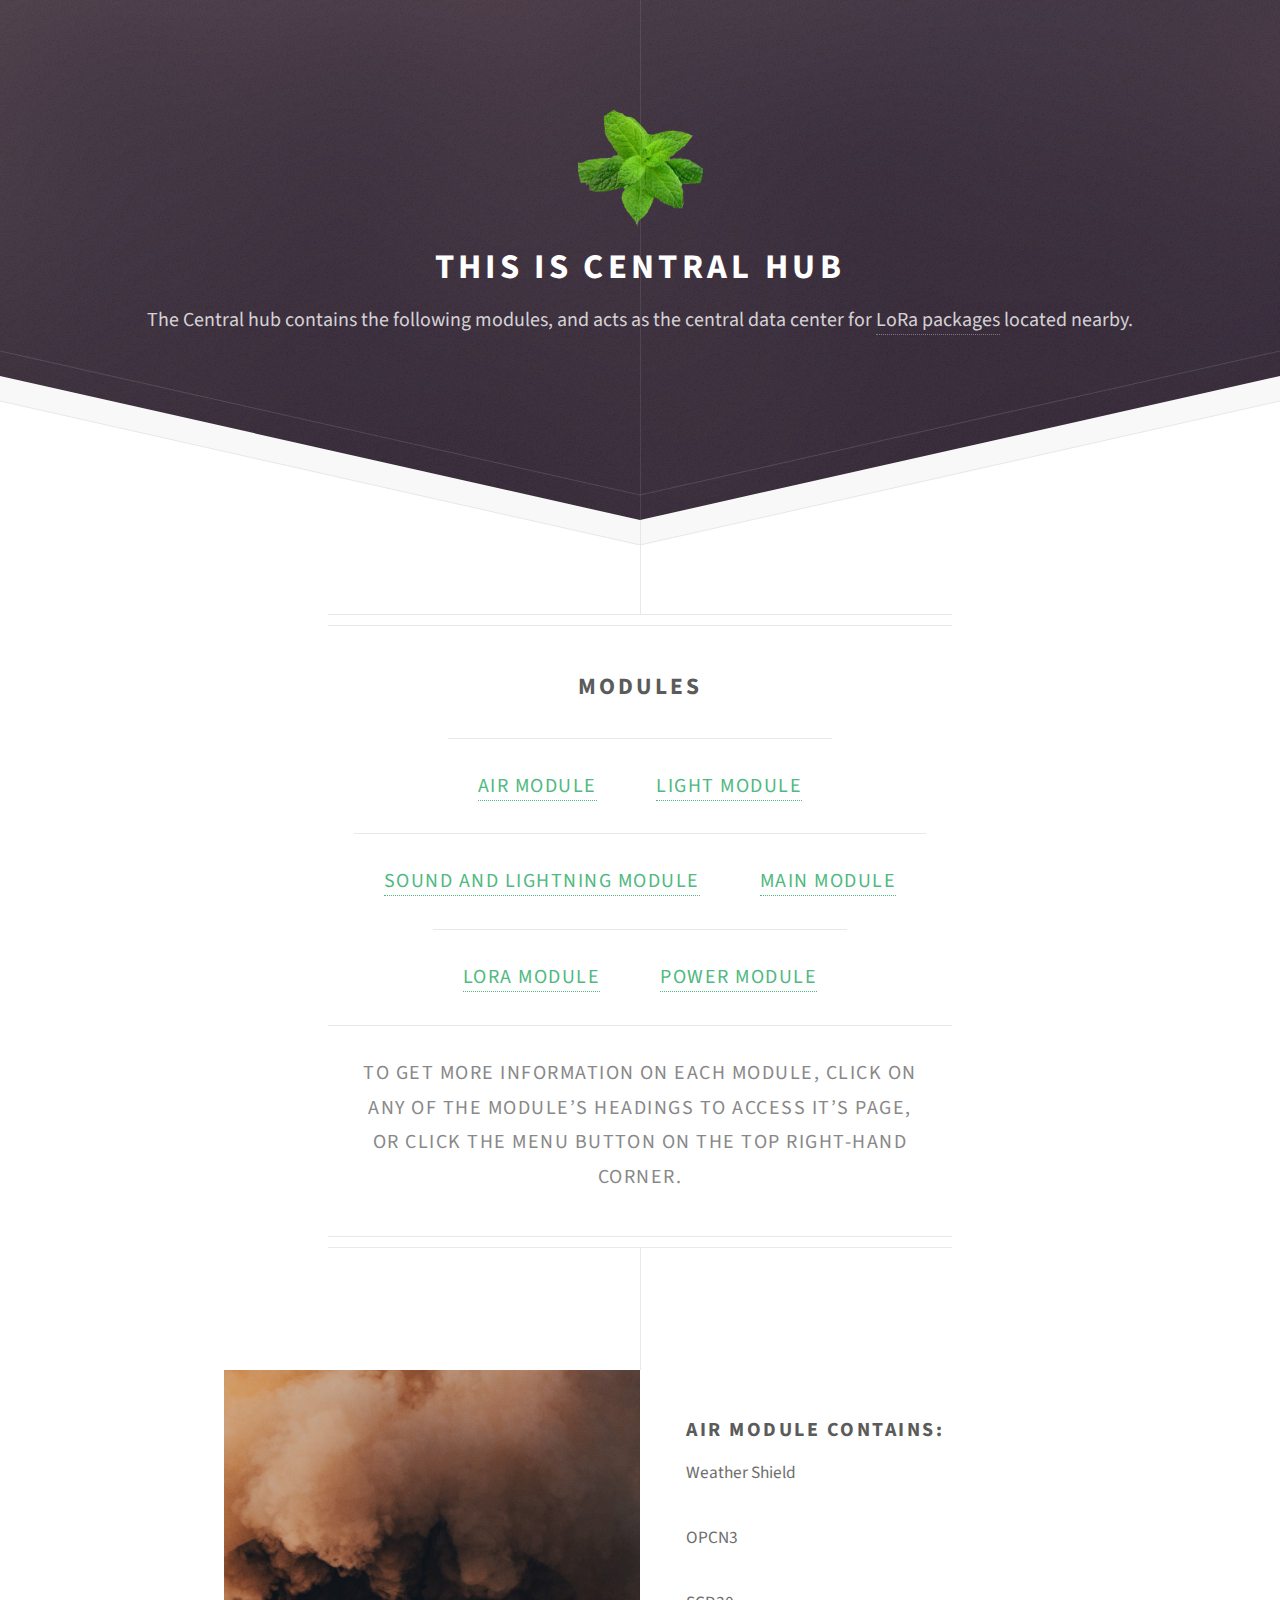
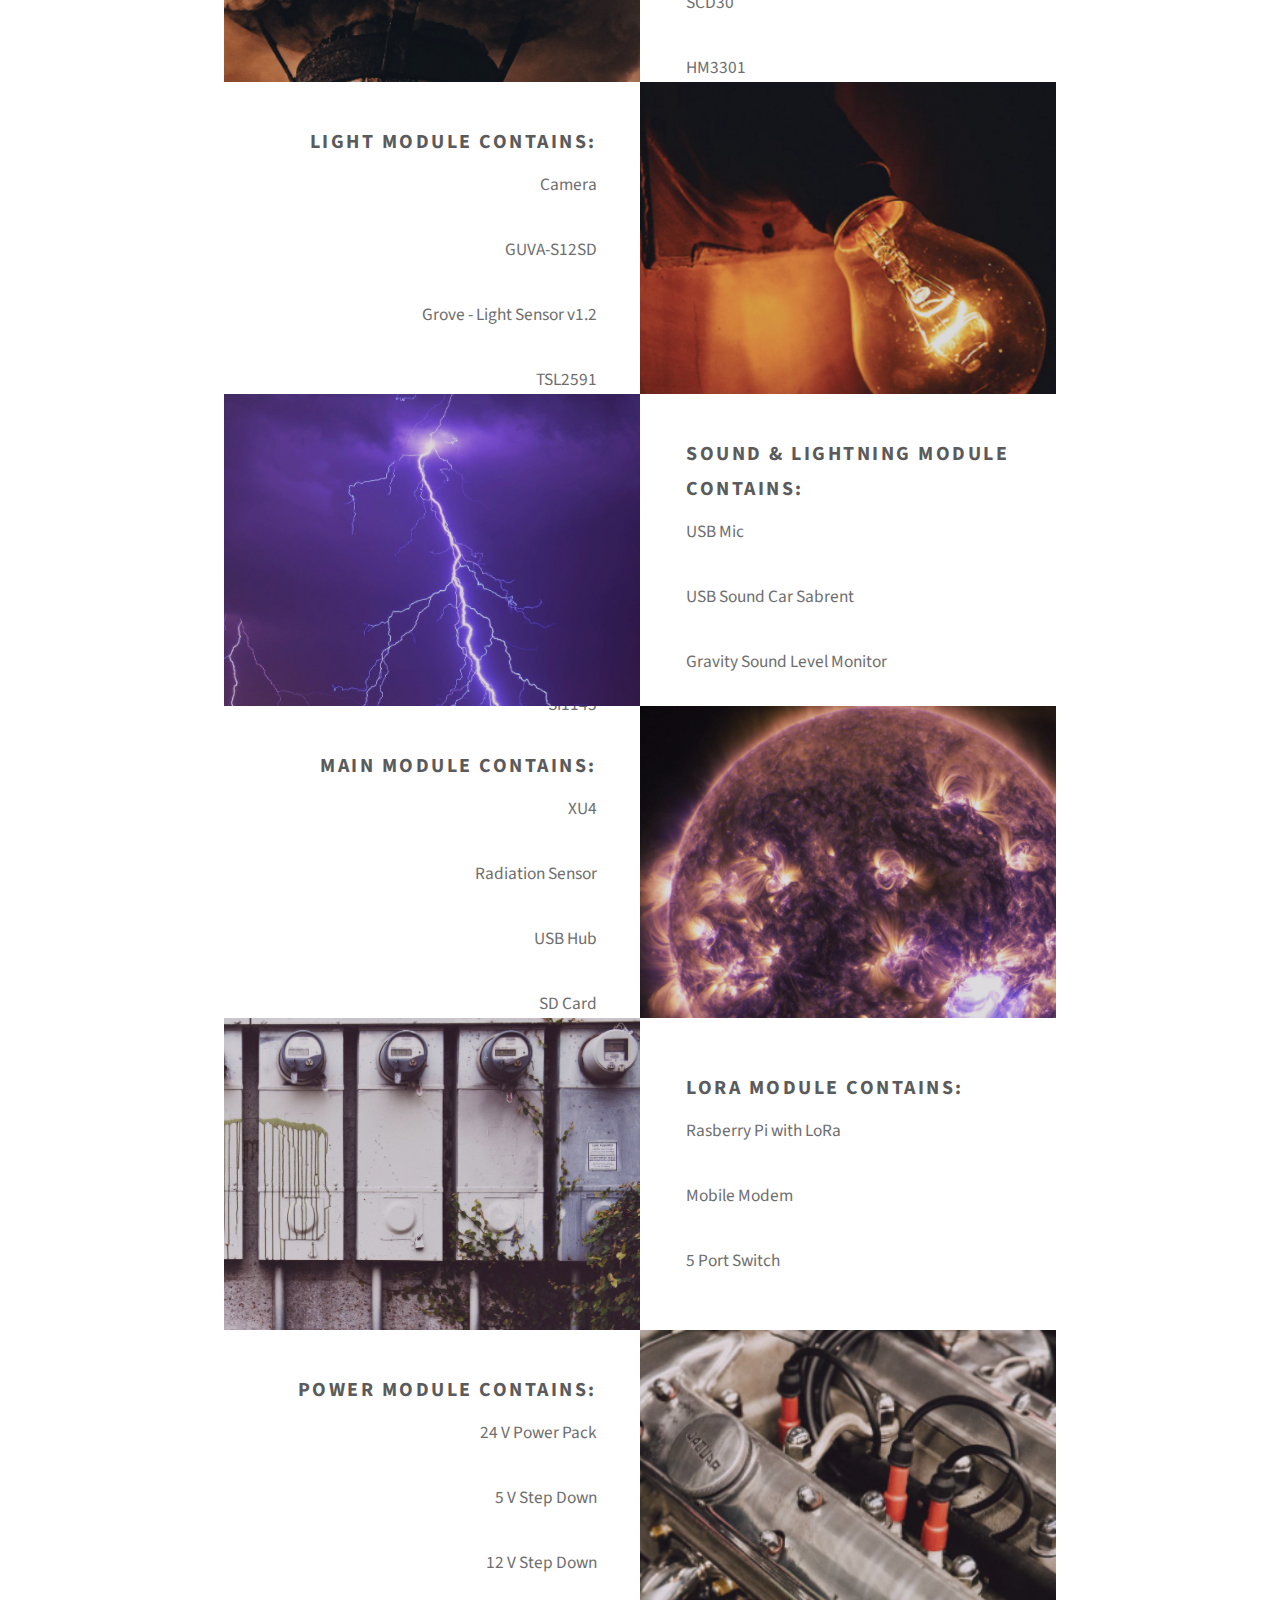
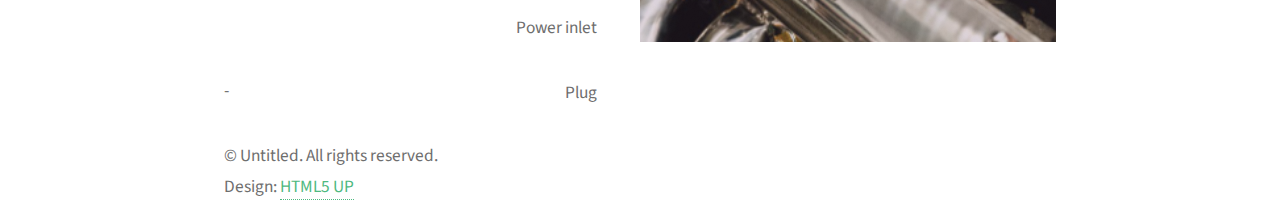
<file: index.html>
<!DOCTYPE HTML>
<!--
	Directive by HTML5 UP
	html5up.net | @ajlkn
	Free for personal and commercial use under the CCA 3.0 license (html5up.net/license)
-->
<html>
	<head>
		<title>Central Hub</title>
		<meta charset="utf-8" />
		<meta name="viewport" content="width=device-width, initial-scale=1, user-scalable=no" />
		<link rel="stylesheet" href="assets/css/main.css" />
	</head>
	<body class="is-preload">

		<!-- Header -->
			<div id="header">
				<div class="">
					<img src="images/mints copy.png" style="width: 125px;;height:125;" >
				</div>
				<h1>This is Central Hub</h1>
				<p>The Central hub contains the following modules, and acts as the central data center for <a href=https://github.com/mi3nts/loRaNode>LoRa packages</a> located nearby.</p>
			</div>

		<!-- Main -->
			<div id="main">

				<header class="major container medium">
					<h2 class="major">Modules</h2>
					<p><a href="AirModule.html">Air Module</a>
				<p><a href="LightModule.html">Light Module</a>
				<p><a href="Sound&LightningModule.html">Sound and Lightning Module</a>
				<p><a href="MainModule.html">Main Module</a>
				<p><a href="LoraModule.html">Lora Module</a>
				<p><a href="PowerModule.html">Power Module</a>
			
			<p>	To get more information on each module, click on any of the module’s headings to access it’s page, or click the menu button on the top right-hand corner. </p>
				</div>
				</header>

				<div class="box alt container">
					<section class="feature left">
						<a href="#" class="image solid fa-signal"><img src="images/air copy.png" alt=""/></a>
						<div class="content">
							<h3>Air Module Contains:</h3>
							<p>Weather Shield</p>
										<p>OPCN3</p>
										<p>SCD30</p>
										<p>HM3301</p>
										<p>BME280</p>
										<p>MGS001</p>
						</div>
					</section>
					<section class="feature right">
						<a href="#" class="image solid fa-code"><img src="images/light copy.png" alt="" /></a>
						<div class="content">
							<h3>Light Module Contains:</h3>
							<p>Camera
								<p>GUVA-S12SD</p>
								<p>Grove - Light Sensor v1.2</p>
								<p>TSL2591</p>
								<p>VEML6075</p>
								<p>AS7262</p>
								<p>TMG3993</p>
								<p>APDS-9002</p>
								<p>Si1145</p>
						</div>
					</section>
					<section class="feature left">
						<a href="#" class="image solid fa-mobile-alt"><img src="images/sound copy.png" alt="" /></a>
						<div class="content">
							<h3>Sound & Lightning Module Contains:</h3>
							<p>USB Mic</p>
										<p>USB Sound Car Sabrent</p>
										<p>Gravity Sound Level Monitor</p>
										<p>Gravity Lightning Sensor</p>
						</div>
					</section>
					<section class="feature right">
						<a href="#" class="image solid fa-code"><img src="images/main copy.png" alt="" /></a>
						<div class="content">
							<h3>Main Module Contains:</h3>
							<p>XU4</p>
									<p>Radiation Sensor</p>
									<p>USB Hub</p>
									<p>SD Card</p>
						</div>
					</section>
					<section class="feature left">
						<a href="#" class="image solid fa-mobile-alt"><img src="images/lora copy.png" alt="" /></a>
						<div class="content">
							<h3>Lora Module Contains:</h3>
							<p>Rasberry Pi with LoRa</p>
								<p>Mobile Modem</p>
								<p>5 Port Switch</p>
						</div>
					</section>
						<section class="feature right">
							<a href="#" class="image solid fa-code"><img src="images/power 1 copy.png" alt="" /></a>
							<div class="content">
								<h3>Power Module Contains:</h3>
								<p>24 V Power Pack</p>
								<p>5 V Step Down</p>
								<p>12 V Step Down</p>
								<p>Power inlet</p>
								<p>Plug</p>
							</div>	
							</section>
						
				
				<!--
				<div class="box container">
					<header>
						<h2>A lot of generic stuff</h2>
					</header>
					<section>
						<header>
							<h3>Paragraph</h3>
							<p>This is the subtitle for this particular heading</p>
						</header>
						<p>Phasellus nisl nisl, varius id <sup>porttitor sed pellentesque</sup> ac orci. Pellentesque
						habitant <strong>strong</strong> tristique <b>bold</b> et netus <i>italic</i> malesuada <em>emphasized</em> ac turpis egestas. Morbi
						leo suscipit ut. Praesent <sub>id turpis vitae</sub> turpis pretium ultricies. Vestibulum sit
						amet risus elit.</p>
					</section>
					<section>
						<header>
							<h3>Blockquote</h3>
						</header>
						<blockquote>Fringilla nisl. Donec accumsan interdum nisi, quis tincidunt felis sagittis eget.
						tempus euismod. Vestibulum ante ipsum primis in faucibus.</blockquote>
					</section>
					<section>
						<header>
							<h3>Divider</h3>
						</header>
						<p>Donec consectetur vestibulum dolor et pulvinar. Etiam vel felis enim, at viverra
						ligula. Ut porttitor sagittis lorem, quis eleifend nisi ornare vel. Praesent nec orci
						facilisis leo magna. Cras sit amet urna eros, id egestas urna. Quisque aliquam
						tempus euismod. Vestibulum ante ipsum primis in faucibus orci luctus et ultrices
						posuere cubilia.</p>
						<hr />
						<p>Donec consectetur vestibulum dolor et pulvinar. Etiam vel felis enim, at viverra
						ligula. Ut porttitor sagittis lorem, quis eleifend nisi ornare vel. Praesent nec orci
						facilisis leo magna. Cras sit amet urna eros, id egestas urna. Quisque aliquam
						tempus euismod. Vestibulum ante ipsum primis in faucibus orci luctus et ultrices
						posuere cubilia.</p>
					</section>
					<section>
						<header>
							<h3>Unordered List</h3>
						</header>
						<ul class="default">
							<li>Donec consectetur vestibulum dolor et pulvinar. Etiam vel felis enim, at viverra ligula. Ut porttitor sagittis lorem, quis eleifend nisi ornare vel.</li>
							<li>Donec consectetur vestibulum dolor et pulvinar. Etiam vel felis enim, at viverra ligula. Ut porttitor sagittis lorem, quis eleifend nisi ornare vel.</li>
							<li>Donec consectetur vestibulum dolor et pulvinar. Etiam vel felis enim, at viverra ligula. Ut porttitor sagittis lorem, quis eleifend nisi ornare vel.</li>
							<li>Donec consectetur vestibulum dolor et pulvinar. Etiam vel felis enim, at viverra ligula. Ut porttitor sagittis lorem, quis eleifend nisi ornare vel.</li>
						</ul>
					</section>
					<section>
						<header>
							<h3>Ordered List</h3>
						</header>
						<ol class="default">
							<li>Donec consectetur vestibulum dolor et pulvinar. Etiam vel felis enim, at viverra ligula. Ut porttitor sagittis lorem, quis eleifend nisi ornare vel.</li>
							<li>Donec consectetur vestibulum dolor et pulvinar. Etiam vel felis enim, at viverra ligula. Ut porttitor sagittis lorem, quis eleifend nisi ornare vel.</li>
							<li>Donec consectetur vestibulum dolor et pulvinar. Etiam vel felis enim, at viverra ligula. Ut porttitor sagittis lorem, quis eleifend nisi ornare vel.</li>
							<li>Donec consectetur vestibulum dolor et pulvinar. Etiam vel felis enim, at viverra ligula. Ut porttitor sagittis lorem, quis eleifend nisi ornare vel.</li>
						</ol>
					</section>
					<section>
						<header>
							<h3>Table</h3>
						</header>
						<div class="table-wrapper">
							<table class="default">
								<thead>
									<tr>
										<th>ID</th>
										<th>Name</th>
										<th>Description</th>
										<th>Price</th>
									</tr>
								</thead>
								<tbody>
									<tr>
										<td>45815</td>
										<td>Something</td>
										<td>Ut porttitor sagittis lorem, quis eleifend nisi ornare vel.</td>
										<td>29.99</td>
									</tr>
									<tr>
										<td>24524</td>
										<td>Nothing</td>
										<td>Ut porttitor sagittis lorem, quis eleifend nisi ornare vel.</td>
										<td>19.99</td>
									</tr>
									<tr>
										<td>45815</td>
										<td>Something</td>
										<td>Ut porttitor sagittis lorem, quis eleifend nisi ornare vel.</td>
										<td>29.99</td>
									</tr>
									<tr>
										<td>24524</td>
										<td>Nothing</td>
										<td>Ut porttitor sagittis lorem, quis eleifend nisi ornare vel.</td>
										<td>19.99</td>
									</tr>
								</tbody>
								<tfoot>
									<tr>
										<td colspan="3"></td>
										<td>100.00</td>
									</tr>
								</tfoot>
							</table>
						</div>
					</section>
					<section>
						<header>
							<h3>Form</h3>
						</header>
						<form method="post" action="#">
							<div class="row">
								<div class="col-6 col-12-mobilep">
									<label for="name">Name</label>
									<input class="text" type="text" name="name" id="name" value="" placeholder="John Doe" />
								</div>
								<div class="col-6 col-12-mobilep">
									<label for="email">Email</label>
									<input class="text" type="text" name="email" id="email" value="" placeholder="johndoe@domain.tld" />
								</div>
								<div class="col-12">
									<label for="subject">Subject</label>
									<input class="text" type="text" name="subject" id="subject" value="" placeholder="Enter your subject" />
								</div>
								<div class="col-12">
									<label for="subject">Message</label>
									<textarea name="message" id="message" placeholder="Enter your message" rows="6"></textarea>
								</div>
								<div class="col-12">
									<ul class="actions special">
										<li><input type="submit" value="Send" /></li>
										<li><input type="reset" value="Reset" class="alt" /></li>
									</ul>
								</div>
							</div>
						</form>
					</section>
				</div>
				-->

<p>     </p>
<p>     </p>
<p>     </p>
<p>     </p>
<p>    - </p>
<ul class="copyright">
<li>&copy; Untitled. All rights reserved.</li><li>Design: <a href="http://html5up.net">HTML5 UP</a></li>
</ul>

				</div>
			</div>

		<!-- Scripts -->
			<script src="assets/js/jquery.min.js"></script>
			<script src="assets/js/browser.min.js"></script>
			<script src="assets/js/breakpoints.min.js"></script>
			<script src="assets/js/util.js"></script>
			<script src="assets/js/main.js"></script>

	</body>
</html>
</file>
<file: assets/css/main.css>
@import url("fontawesome-all.min.css");
@import url("https://fonts.googleapis.com/css?family=Source+Sans+Pro:300,300italic,400,400italic,600,600italic,700,700italic");

/*
	Directive by HTML5 UP
	html5up.net | @ajlkn
	Free for personal and commercial use under the CCA 3.0 license (html5up.net/license)
*/

html, body, div, span, applet, object,
iframe, h1, h2, h3, h4, h5, h6, p, blockquote,
pre, a, abbr, acronym, address, big, cite,
code, del, dfn, em, img, ins, kbd, q, s, samp,
small, strike, strong, sub, sup, tt, var, b,
u, i, center, dl, dt, dd, ol, ul, li, fieldset,
form, label, legend, table, caption, tbody,
tfoot, thead, tr, th, td, article, aside,
canvas, details, embed, figure, figcaption,
footer, header, hgroup, menu, nav, output, ruby,
section, summary, time, mark, audio, video {
	margin: 0;
	padding: 0;
	border: 0;
	font-size: 100%;
	font: inherit;
	vertical-align: baseline;}

article, aside, details, figcaption, figure,
footer, header, hgroup, menu, nav, section {
	display: block;}

body {
	line-height: 1;
}

ol, ul {
	list-style: none;
}

blockquote, q {
	quotes: none;
}

	blockquote:before, blockquote:after, q:before, q:after {
		content: '';
		content: none;
	}

table {
	border-collapse: collapse;
	border-spacing: 0;
}

body {
	-webkit-text-size-adjust: none;
}

mark {
	background-color: transparent;
	color: inherit;
}

input::-moz-focus-inner {
	border: 0;
	padding: 0;
}

input, select, textarea {
	-moz-appearance: none;
	-webkit-appearance: none;
	-ms-appearance: none;
	appearance: none;
}

/* Basic */

	html {
		box-sizing: border-box;
	}

	*, *:before, *:after {
		box-sizing: inherit;
	}

	html, body {
		height: 100%;
	}

	body {
		background: #ffffff;
	}

		body.is-preload *, body.is-preload *:before, body.is-preload *:after {
			-moz-animation: none !important;
			-webkit-animation: none !important;
			-ms-animation: none !important;
			animation: none !important;
			-moz-transition: none !important;
			-webkit-transition: none !important;
			-ms-transition: none !important;
			transition: none !important;
		}

	body, input, select, textarea {
		color: #6e6e6e;
		font-family: 'Source Sans Pro', sans-serif;
		font-size: 16pt;
		font-weight: 400;
		line-height: 1.75em;
	}

	a {
		-moz-transition: color 0.2s ease-in-out, border-bottom-color 0.2s ease-in-out;
		-webkit-transition: color 0.2s ease-in-out, border-bottom-color 0.2s ease-in-out;
		-ms-transition: color 0.2s ease-in-out, border-bottom-color 0.2s ease-in-out;
		transition: color 0.2s ease-in-out, border-bottom-color 0.2s ease-in-out;
		border-bottom: dotted 1px;
		color: #4eb980;
		text-decoration: none;
	}

		a:hover {
			border-bottom-color: transparent;
		}

	strong, b {
		font-weight: 600;
		color: #5b5b5b;
	}

	em, i {
		font-style: italic;
	}

	p, ul, ol, dl, table, blockquote, form {
		margin: 0 0 2em 0;
	}

	h1, h2, h3, h4, h5, h6 {
		color: #5b5b5b;
		font-weight: 700;
		letter-spacing: 0.125em;
		line-height: 1.75em;
		margin-bottom: 1em;
		text-transform: uppercase;
		text-align: center;
	}

		h1 a, h2 a, h3 a, h4 a, h5 a, h6 a {
			color: inherit;
			text-decoration: none;
		}

	h2 {
		font-size: 1.75em;
	}

	h3 {
		font-size: 1.5em;
	}

	sub {
		font-size: 0.8em;
		position: relative;
		top: 0.5em;
	}

	sup {
		font-size: 0.8em;
		position: relative;
		top: -0.5em;
	}

	hr {
		border: 0;
		border-top: solid 1px rgba(224, 224, 224, 0.75);
		margin-bottom: 1.5em;
	}

	blockquote {
		border-left: solid 0.5em rgba(224, 224, 224, 0.75);
		font-style: italic;
		padding: 1em 0 1em 2em;
	}

/* Container */

	.container {
		margin: 0 auto;
		max-width: 100%;
		width: 51em;
	}

		.container.medium {
			width: 38.25em;
		}

		@media screen and (max-width: 1280px) {

			.container {
				width: 48em;
			}

				.container.medium {
					width: 36em;
				}

		}

		@media screen and (max-width: 980px) {

			.container {
				width: 95%;
			}

				.container.medium {
					width: 71.25%;
				}

		}

		@media screen and (max-width: 840px) {

			.container {
				width: 95% !important;
			}

		}

		@media screen and (max-width: 736px) {

			.container {
				width: 90% !important;
			}

		}

		@media screen and (max-width: 480px) {

			.container {
				width: 100% !important;
			}

		}

/* Row */

	.row {
		display: flex;
		flex-wrap: wrap;
		box-sizing: border-box;
		align-items: stretch;
	}

		.row > * {
			box-sizing: border-box;
		}

		.row.gtr-uniform > * > :last-child {
			margin-bottom: 0;
		}

		.row.aln-left {
			justify-content: flex-start;
		}

		.row.aln-center {
			justify-content: center;
		}

		.row.aln-right {
			justify-content: flex-end;
		}

		.row.aln-top {
			align-items: flex-start;
		}

		.row.aln-middle {
			align-items: center;
		}

		.row.aln-bottom {
			align-items: flex-end;
		}

		.row > .imp {
			order: -1;
		}

		.row > .col-1 {
			width: 8.33333%;
		}

		.row > .off-1 {
			margin-left: 8.33333%;
		}

		.row > .col-2 {
			width: 16.66667%;
		}

		.row > .off-2 {
			margin-left: 16.66667%;
		}

		.row > .col-3 {
			width: 25%;
		}

		.row > .off-3 {
			margin-left: 25%;
		}

		.row > .col-4 {
			width: 33.33333%;
		}

		.row > .off-4 {
			margin-left: 33.33333%;
		}

		.row > .col-5 {
			width: 41.66667%;
		}

		.row > .off-5 {
			margin-left: 41.66667%;
		}

		.row > .col-6 {
			width: 50%;
		}

		.row > .off-6 {
			margin-left: 50%;
		}

		.row > .col-7 {
			width: 58.33333%;
		}

		.row > .off-7 {
			margin-left: 58.33333%;
		}

		.row > .col-8 {
			width: 66.66667%;
		}

		.row > .off-8 {
			margin-left: 66.66667%;
		}

		.row > .col-9 {
			width: 75%;
		}

		.row > .off-9 {
			margin-left: 75%;
		}

		.row > .col-10 {
			width: 83.33333%;
		}

		.row > .off-10 {
			margin-left: 83.33333%;
		}

		.row > .col-11 {
			width: 91.66667%;
		}

		.row > .off-11 {
			margin-left: 91.66667%;
		}

		.row > .col-12 {
			width: 100%;
		}

		.row > .off-12 {
			margin-left: 100%;
		}

		.row.gtr-0 {
			margin-top: 0px;
			margin-left: 0px;
		}

			.row.gtr-0 > * {
				padding: 0px 0 0 0px;
			}

			.row.gtr-0.gtr-uniform {
				margin-top: 0px;
			}

				.row.gtr-0.gtr-uniform > * {
					padding-top: 0px;
				}

		.row.gtr-25 {
			margin-top: -7.5px;
			margin-left: -7.5px;
		}

			.row.gtr-25 > * {
				padding: 7.5px 0 0 7.5px;
			}

			.row.gtr-25.gtr-uniform {
				margin-top: -7.5px;
			}

				.row.gtr-25.gtr-uniform > * {
					padding-top: 7.5px;
				}

		.row.gtr-50 {
			margin-top: -15px;
			margin-left: -15px;
		}

			.row.gtr-50 > * {
				padding: 15px 0 0 15px;
			}

			.row.gtr-50.gtr-uniform {
				margin-top: -15px;
			}

				.row.gtr-50.gtr-uniform > * {
					padding-top: 15px;
				}

		.row {
			margin-top: -30px;
			margin-left: -30px;
		}

			.row > * {
				padding: 30px 0 0 30px;
			}

			.row.gtr-uniform {
				margin-top: -30px;
			}

				.row.gtr-uniform > * {
					padding-top: 30px;
				}

		.row.gtr-150 {
			margin-top: -45px;
			margin-left: -45px;
		}

			.row.gtr-150 > * {
				padding: 45px 0 0 45px;
			}

			.row.gtr-150.gtr-uniform {
				margin-top: -45px;
			}

				.row.gtr-150.gtr-uniform > * {
					padding-top: 45px;
				}

		.row.gtr-200 {
			margin-top: -60px;
			margin-left: -60px;
		}

			.row.gtr-200 > * {
				padding: 60px 0 0 60px;
			}

			.row.gtr-200.gtr-uniform {
				margin-top: -60px;
			}

				.row.gtr-200.gtr-uniform > * {
					padding-top: 60px;
				}

		@media screen and (max-width: 1680px) {

			.row {
				display: flex;
				flex-wrap: wrap;
				box-sizing: border-box;
				align-items: stretch;
			}

				.row > * {
					box-sizing: border-box;
				}

				.row.gtr-uniform > * > :last-child {
					margin-bottom: 0;
				}

				.row.aln-left {
					justify-content: flex-start;
				}

				.row.aln-center {
					justify-content: center;
				}

				.row.aln-right {
					justify-content: flex-end;
				}

				.row.aln-top {
					align-items: flex-start;
				}

				.row.aln-middle {
					align-items: center;
				}

				.row.aln-bottom {
					align-items: flex-end;
				}

				.row > .imp-wide {
					order: -1;
				}

				.row > .col-1-wide {
					width: 8.33333%;
				}

				.row > .off-1-wide {
					margin-left: 8.33333%;
				}

				.row > .col-2-wide {
					width: 16.66667%;
				}

				.row > .off-2-wide {
					margin-left: 16.66667%;
				}

				.row > .col-3-wide {
					width: 25%;
				}

				.row > .off-3-wide {
					margin-left: 25%;
				}

				.row > .col-4-wide {
					width: 33.33333%;
				}

				.row > .off-4-wide {
					margin-left: 33.33333%;
				}

				.row > .col-5-wide {
					width: 41.66667%;
				}

				.row > .off-5-wide {
					margin-left: 41.66667%;
				}

				.row > .col-6-wide {
					width: 50%;
				}

				.row > .off-6-wide {
					margin-left: 50%;
				}

				.row > .col-7-wide {
					width: 58.33333%;
				}

				.row > .off-7-wide {
					margin-left: 58.33333%;
				}

				.row > .col-8-wide {
					width: 66.66667%;
				}

				.row > .off-8-wide {
					margin-left: 66.66667%;
				}

				.row > .col-9-wide {
					width: 75%;
				}

				.row > .off-9-wide {
					margin-left: 75%;
				}

				.row > .col-10-wide {
					width: 83.33333%;
				}

				.row > .off-10-wide {
					margin-left: 83.33333%;
				}

				.row > .col-11-wide {
					width: 91.66667%;
				}

				.row > .off-11-wide {
					margin-left: 91.66667%;
				}

				.row > .col-12-wide {
					width: 100%;
				}

				.row > .off-12-wide {
					margin-left: 100%;
				}

				.row.gtr-0 {
					margin-top: 0px;
					margin-left: 0px;
				}

					.row.gtr-0 > * {
						padding: 0px 0 0 0px;
					}

					.row.gtr-0.gtr-uniform {
						margin-top: 0px;
					}

						.row.gtr-0.gtr-uniform > * {
							padding-top: 0px;
						}

				.row.gtr-25 {
					margin-top: -7.5px;
					margin-left: -7.5px;
				}

					.row.gtr-25 > * {
						padding: 7.5px 0 0 7.5px;
					}

					.row.gtr-25.gtr-uniform {
						margin-top: -7.5px;
					}

						.row.gtr-25.gtr-uniform > * {
							padding-top: 7.5px;
						}

				.row.gtr-50 {
					margin-top: -15px;
					margin-left: -15px;
				}

					.row.gtr-50 > * {
						padding: 15px 0 0 15px;
					}

					.row.gtr-50.gtr-uniform {
						margin-top: -15px;
					}

						.row.gtr-50.gtr-uniform > * {
							padding-top: 15px;
						}

				.row {
					margin-top: -30px;
					margin-left: -30px;
				}

					.row > * {
						padding: 30px 0 0 30px;
					}

					.row.gtr-uniform {
						margin-top: -30px;
					}

						.row.gtr-uniform > * {
							padding-top: 30px;
						}

				.row.gtr-150 {
					margin-top: -45px;
					margin-left: -45px;
				}

					.row.gtr-150 > * {
						padding: 45px 0 0 45px;
					}

					.row.gtr-150.gtr-uniform {
						margin-top: -45px;
					}

						.row.gtr-150.gtr-uniform > * {
							padding-top: 45px;
						}

				.row.gtr-200 {
					margin-top: -60px;
					margin-left: -60px;
				}

					.row.gtr-200 > * {
						padding: 60px 0 0 60px;
					}

					.row.gtr-200.gtr-uniform {
						margin-top: -60px;
					}

						.row.gtr-200.gtr-uniform > * {
							padding-top: 60px;
						}

		}

		@media screen and (max-width: 1280px) {

			.row {
				display: flex;
				flex-wrap: wrap;
				box-sizing: border-box;
				align-items: stretch;
			}

				.row > * {
					box-sizing: border-box;
				}

				.row.gtr-uniform > * > :last-child {
					margin-bottom: 0;
				}

				.row.aln-left {
					justify-content: flex-start;
				}

				.row.aln-center {
					justify-content: center;
				}

				.row.aln-right {
					justify-content: flex-end;
				}

				.row.aln-top {
					align-items: flex-start;
				}

				.row.aln-middle {
					align-items: center;
				}

				.row.aln-bottom {
					align-items: flex-end;
				}

				.row > .imp-normal {
					order: -1;
				}

				.row > .col-1-normal {
					width: 8.33333%;
				}

				.row > .off-1-normal {
					margin-left: 8.33333%;
				}

				.row > .col-2-normal {
					width: 16.66667%;
				}

				.row > .off-2-normal {
					margin-left: 16.66667%;
				}

				.row > .col-3-normal {
					width: 25%;
				}

				.row > .off-3-normal {
					margin-left: 25%;
				}

				.row > .col-4-normal {
					width: 33.33333%;
				}

				.row > .off-4-normal {
					margin-left: 33.33333%;
				}

				.row > .col-5-normal {
					width: 41.66667%;
				}

				.row > .off-5-normal {
					margin-left: 41.66667%;
				}

				.row > .col-6-normal {
					width: 50%;
				}

				.row > .off-6-normal {
					margin-left: 50%;
				}

				.row > .col-7-normal {
					width: 58.33333%;
				}

				.row > .off-7-normal {
					margin-left: 58.33333%;
				}

				.row > .col-8-normal {
					width: 66.66667%;
				}

				.row > .off-8-normal {
					margin-left: 66.66667%;
				}

				.row > .col-9-normal {
					width: 75%;
				}

				.row > .off-9-normal {
					margin-left: 75%;
				}

				.row > .col-10-normal {
					width: 83.33333%;
				}

				.row > .off-10-normal {
					margin-left: 83.33333%;
				}

				.row > .col-11-normal {
					width: 91.66667%;
				}

				.row > .off-11-normal {
					margin-left: 91.66667%;
				}

				.row > .col-12-normal {
					width: 100%;
				}

				.row > .off-12-normal {
					margin-left: 100%;
				}

				.row.gtr-0 {
					margin-top: 0px;
					margin-left: 0px;
				}

					.row.gtr-0 > * {
						padding: 0px 0 0 0px;
					}

					.row.gtr-0.gtr-uniform {
						margin-top: 0px;
					}

						.row.gtr-0.gtr-uniform > * {
							padding-top: 0px;
						}

				.row.gtr-25 {
					margin-top: -7.5px;
					margin-left: -7.5px;
				}

					.row.gtr-25 > * {
						padding: 7.5px 0 0 7.5px;
					}

					.row.gtr-25.gtr-uniform {
						margin-top: -7.5px;
					}

						.row.gtr-25.gtr-uniform > * {
							padding-top: 7.5px;
						}

				.row.gtr-50 {
					margin-top: -15px;
					margin-left: -15px;
				}

					.row.gtr-50 > * {
						padding: 15px 0 0 15px;
					}

					.row.gtr-50.gtr-uniform {
						margin-top: -15px;
					}

						.row.gtr-50.gtr-uniform > * {
							padding-top: 15px;
						}

				.row {
					margin-top: -30px;
					margin-left: -30px;
				}

					.row > * {
						padding: 30px 0 0 30px;
					}

					.row.gtr-uniform {
						margin-top: -30px;
					}

						.row.gtr-uniform > * {
							padding-top: 30px;
						}

				.row.gtr-150 {
					margin-top: -45px;
					margin-left: -45px;
				}

					.row.gtr-150 > * {
						padding: 45px 0 0 45px;
					}

					.row.gtr-150.gtr-uniform {
						margin-top: -45px;
					}

						.row.gtr-150.gtr-uniform > * {
							padding-top: 45px;
						}

				.row.gtr-200 {
					margin-top: -60px;
					margin-left: -60px;
				}

					.row.gtr-200 > * {
						padding: 60px 0 0 60px;
					}

					.row.gtr-200.gtr-uniform {
						margin-top: -60px;
					}

						.row.gtr-200.gtr-uniform > * {
							padding-top: 60px;
						}

		}

		@media screen and (max-width: 980px) {

			.row {
				display: flex;
				flex-wrap: wrap;
				box-sizing: border-box;
				align-items: stretch;
			}

				.row > * {
					box-sizing: border-box;
				}

				.row.gtr-uniform > * > :last-child {
					margin-bottom: 0;
				}

				.row.aln-left {
					justify-content: flex-start;
				}

				.row.aln-center {
					justify-content: center;
				}

				.row.aln-right {
					justify-content: flex-end;
				}

				.row.aln-top {
					align-items: flex-start;
				}

				.row.aln-middle {
					align-items: center;
				}

				.row.aln-bottom {
					align-items: flex-end;
				}

				.row > .imp-narrow {
					order: -1;
				}

				.row > .col-1-narrow {
					width: 8.33333%;
				}

				.row > .off-1-narrow {
					margin-left: 8.33333%;
				}

				.row > .col-2-narrow {
					width: 16.66667%;
				}

				.row > .off-2-narrow {
					margin-left: 16.66667%;
				}

				.row > .col-3-narrow {
					width: 25%;
				}

				.row > .off-3-narrow {
					margin-left: 25%;
				}

				.row > .col-4-narrow {
					width: 33.33333%;
				}

				.row > .off-4-narrow {
					margin-left: 33.33333%;
				}

				.row > .col-5-narrow {
					width: 41.66667%;
				}

				.row > .off-5-narrow {
					margin-left: 41.66667%;
				}

				.row > .col-6-narrow {
					width: 50%;
				}

				.row > .off-6-narrow {
					margin-left: 50%;
				}

				.row > .col-7-narrow {
					width: 58.33333%;
				}

				.row > .off-7-narrow {
					margin-left: 58.33333%;
				}

				.row > .col-8-narrow {
					width: 66.66667%;
				}

				.row > .off-8-narrow {
					margin-left: 66.66667%;
				}

				.row > .col-9-narrow {
					width: 75%;
				}

				.row > .off-9-narrow {
					margin-left: 75%;
				}

				.row > .col-10-narrow {
					width: 83.33333%;
				}

				.row > .off-10-narrow {
					margin-left: 83.33333%;
				}

				.row > .col-11-narrow {
					width: 91.66667%;
				}

				.row > .off-11-narrow {
					margin-left: 91.66667%;
				}

				.row > .col-12-narrow {
					width: 100%;
				}

				.row > .off-12-narrow {
					margin-left: 100%;
				}

				.row.gtr-0 {
					margin-top: 0px;
					margin-left: 0px;
				}

					.row.gtr-0 > * {
						padding: 0px 0 0 0px;
					}

					.row.gtr-0.gtr-uniform {
						margin-top: 0px;
					}

						.row.gtr-0.gtr-uniform > * {
							padding-top: 0px;
						}

				.row.gtr-25 {
					margin-top: -7.5px;
					margin-left: -7.5px;
				}

					.row.gtr-25 > * {
						padding: 7.5px 0 0 7.5px;
					}

					.row.gtr-25.gtr-uniform {
						margin-top: -7.5px;
					}

						.row.gtr-25.gtr-uniform > * {
							padding-top: 7.5px;
						}

				.row.gtr-50 {
					margin-top: -15px;
					margin-left: -15px;
				}

					.row.gtr-50 > * {
						padding: 15px 0 0 15px;
					}

					.row.gtr-50.gtr-uniform {
						margin-top: -15px;
					}

						.row.gtr-50.gtr-uniform > * {
							padding-top: 15px;
						}

				.row {
					margin-top: -30px;
					margin-left: -30px;
				}

					.row > * {
						padding: 30px 0 0 30px;
					}

					.row.gtr-uniform {
						margin-top: -30px;
					}

						.row.gtr-uniform > * {
							padding-top: 30px;
						}

				.row.gtr-150 {
					margin-top: -45px;
					margin-left: -45px;
				}

					.row.gtr-150 > * {
						padding: 45px 0 0 45px;
					}

					.row.gtr-150.gtr-uniform {
						margin-top: -45px;
					}

						.row.gtr-150.gtr-uniform > * {
							padding-top: 45px;
						}

				.row.gtr-200 {
					margin-top: -60px;
					margin-left: -60px;
				}

					.row.gtr-200 > * {
						padding: 60px 0 0 60px;
					}

					.row.gtr-200.gtr-uniform {
						margin-top: -60px;
					}

						.row.gtr-200.gtr-uniform > * {
							padding-top: 60px;
						}

		}

		@media screen and (max-width: 840px) {

			.row {
				display: flex;
				flex-wrap: wrap;
				box-sizing: border-box;
				align-items: stretch;
			}

				.row > * {
					box-sizing: border-box;
				}

				.row.gtr-uniform > * > :last-child {
					margin-bottom: 0;
				}

				.row.aln-left {
					justify-content: flex-start;
				}

				.row.aln-center {
					justify-content: center;
				}

				.row.aln-right {
					justify-content: flex-end;
				}

				.row.aln-top {
					align-items: flex-start;
				}

				.row.aln-middle {
					align-items: center;
				}

				.row.aln-bottom {
					align-items: flex-end;
				}

				.row > .imp-narrower {
					order: -1;
				}

				.row > .col-1-narrower {
					width: 8.33333%;
				}

				.row > .off-1-narrower {
					margin-left: 8.33333%;
				}

				.row > .col-2-narrower {
					width: 16.66667%;
				}

				.row > .off-2-narrower {
					margin-left: 16.66667%;
				}

				.row > .col-3-narrower {
					width: 25%;
				}

				.row > .off-3-narrower {
					margin-left: 25%;
				}

				.row > .col-4-narrower {
					width: 33.33333%;
				}

				.row > .off-4-narrower {
					margin-left: 33.33333%;
				}

				.row > .col-5-narrower {
					width: 41.66667%;
				}

				.row > .off-5-narrower {
					margin-left: 41.66667%;
				}

				.row > .col-6-narrower {
					width: 50%;
				}

				.row > .off-6-narrower {
					margin-left: 50%;
				}

				.row > .col-7-narrower {
					width: 58.33333%;
				}

				.row > .off-7-narrower {
					margin-left: 58.33333%;
				}

				.row > .col-8-narrower {
					width: 66.66667%;
				}

				.row > .off-8-narrower {
					margin-left: 66.66667%;
				}

				.row > .col-9-narrower {
					width: 75%;
				}

				.row > .off-9-narrower {
					margin-left: 75%;
				}

				.row > .col-10-narrower {
					width: 83.33333%;
				}

				.row > .off-10-narrower {
					margin-left: 83.33333%;
				}

				.row > .col-11-narrower {
					width: 91.66667%;
				}

				.row > .off-11-narrower {
					margin-left: 91.66667%;
				}

				.row > .col-12-narrower {
					width: 100%;
				}

				.row > .off-12-narrower {
					margin-left: 100%;
				}

				.row.gtr-0 {
					margin-top: 0px;
					margin-left: 0px;
				}

					.row.gtr-0 > * {
						padding: 0px 0 0 0px;
					}

					.row.gtr-0.gtr-uniform {
						margin-top: 0px;
					}

						.row.gtr-0.gtr-uniform > * {
							padding-top: 0px;
						}

				.row.gtr-25 {
					margin-top: -5px;
					margin-left: -5px;
				}

					.row.gtr-25 > * {
						padding: 5px 0 0 5px;
					}

					.row.gtr-25.gtr-uniform {
						margin-top: -5px;
					}

						.row.gtr-25.gtr-uniform > * {
							padding-top: 5px;
						}

				.row.gtr-50 {
					margin-top: -10px;
					margin-left: -10px;
				}

					.row.gtr-50 > * {
						padding: 10px 0 0 10px;
					}

					.row.gtr-50.gtr-uniform {
						margin-top: -10px;
					}

						.row.gtr-50.gtr-uniform > * {
							padding-top: 10px;
						}

				.row {
					margin-top: -20px;
					margin-left: -20px;
				}

					.row > * {
						padding: 20px 0 0 20px;
					}

					.row.gtr-uniform {
						margin-top: -20px;
					}

						.row.gtr-uniform > * {
							padding-top: 20px;
						}

				.row.gtr-150 {
					margin-top: -30px;
					margin-left: -30px;
				}

					.row.gtr-150 > * {
						padding: 30px 0 0 30px;
					}

					.row.gtr-150.gtr-uniform {
						margin-top: -30px;
					}

						.row.gtr-150.gtr-uniform > * {
							padding-top: 30px;
						}

				.row.gtr-200 {
					margin-top: -40px;
					margin-left: -40px;
				}

					.row.gtr-200 > * {
						padding: 40px 0 0 40px;
					}

					.row.gtr-200.gtr-uniform {
						margin-top: -40px;
					}

						.row.gtr-200.gtr-uniform > * {
							padding-top: 40px;
						}

		}

		@media screen and (max-width: 736px) {

			.row {
				display: flex;
				flex-wrap: wrap;
				box-sizing: border-box;
				align-items: stretch;
			}

				.row > * {
					box-sizing: border-box;
				}

				.row.gtr-uniform > * > :last-child {
					margin-bottom: 0;
				}

				.row.aln-left {
					justify-content: flex-start;
				}

				.row.aln-center {
					justify-content: center;
				}

				.row.aln-right {
					justify-content: flex-end;
				}

				.row.aln-top {
					align-items: flex-start;
				}

				.row.aln-middle {
					align-items: center;
				}

				.row.aln-bottom {
					align-items: flex-end;
				}

				.row > .imp-mobile {
					order: -1;
				}

				.row > .col-1-mobile {
					width: 8.33333%;
				}

				.row > .off-1-mobile {
					margin-left: 8.33333%;
				}

				.row > .col-2-mobile {
					width: 16.66667%;
				}

				.row > .off-2-mobile {
					margin-left: 16.66667%;
				}

				.row > .col-3-mobile {
					width: 25%;
				}

				.row > .off-3-mobile {
					margin-left: 25%;
				}

				.row > .col-4-mobile {
					width: 33.33333%;
				}

				.row > .off-4-mobile {
					margin-left: 33.33333%;
				}

				.row > .col-5-mobile {
					width: 41.66667%;
				}

				.row > .off-5-mobile {
					margin-left: 41.66667%;
				}

				.row > .col-6-mobile {
					width: 50%;
				}

				.row > .off-6-mobile {
					margin-left: 50%;
				}

				.row > .col-7-mobile {
					width: 58.33333%;
				}

				.row > .off-7-mobile {
					margin-left: 58.33333%;
				}

				.row > .col-8-mobile {
					width: 66.66667%;
				}

				.row > .off-8-mobile {
					margin-left: 66.66667%;
				}

				.row > .col-9-mobile {
					width: 75%;
				}

				.row > .off-9-mobile {
					margin-left: 75%;
				}

				.row > .col-10-mobile {
					width: 83.33333%;
				}

				.row > .off-10-mobile {
					margin-left: 83.33333%;
				}

				.row > .col-11-mobile {
					width: 91.66667%;
				}

				.row > .off-11-mobile {
					margin-left: 91.66667%;
				}

				.row > .col-12-mobile {
					width: 100%;
				}

				.row > .off-12-mobile {
					margin-left: 100%;
				}

				.row.gtr-0 {
					margin-top: 0px;
					margin-left: 0px;
				}

					.row.gtr-0 > * {
						padding: 0px 0 0 0px;
					}

					.row.gtr-0.gtr-uniform {
						margin-top: 0px;
					}

						.row.gtr-0.gtr-uniform > * {
							padding-top: 0px;
						}

				.row.gtr-25 {
					margin-top: -57.5px;
					margin-left: -5px;
				}

					.row.gtr-25 > * {
						padding: 57.5px 0 0 5px;
					}

					.row.gtr-25.gtr-uniform {
						margin-top: -5px;
					}

						.row.gtr-25.gtr-uniform > * {
							padding-top: 5px;
						}

				.row.gtr-50 {
					margin-top: -115px;
					margin-left: -10px;
				}

					.row.gtr-50 > * {
						padding: 115px 0 0 10px;
					}

					.row.gtr-50.gtr-uniform {
						margin-top: -10px;
					}

						.row.gtr-50.gtr-uniform > * {
							padding-top: 10px;
						}

				.row {
					margin-top: -230px;
					margin-left: -20px;
				}

					.row > * {
						padding: 230px 0 0 20px;
					}

					.row.gtr-uniform {
						margin-top: -20px;
					}

						.row.gtr-uniform > * {
							padding-top: 20px;
						}

				.row.gtr-150 {
					margin-top: -345px;
					margin-left: -30px;
				}

					.row.gtr-150 > * {
						padding: 345px 0 0 30px;
					}

					.row.gtr-150.gtr-uniform {
						margin-top: -30px;
					}

						.row.gtr-150.gtr-uniform > * {
							padding-top: 30px;
						}

				.row.gtr-200 {
					margin-top: -460px;
					margin-left: -40px;
				}

					.row.gtr-200 > * {
						padding: 460px 0 0 40px;
					}

					.row.gtr-200.gtr-uniform {
						margin-top: -40px;
					}

						.row.gtr-200.gtr-uniform > * {
							padding-top: 40px;
						}

		}

		@media screen and (max-width: 480px) {

			.row {
				display: flex;
				flex-wrap: wrap;
				box-sizing: border-box;
				align-items: stretch;
			}

				.row > * {
					box-sizing: border-box;
				}

				.row.gtr-uniform > * > :last-child {
					margin-bottom: 0;
				}

				.row.aln-left {
					justify-content: flex-start;
				}

				.row.aln-center {
					justify-content: center;
				}

				.row.aln-right {
					justify-content: flex-end;
				}

				.row.aln-top {
					align-items: flex-start;
				}

				.row.aln-middle {
					align-items: center;
				}

				.row.aln-bottom {
					align-items: flex-end;
				}

				.row > .imp-mobilep {
					order: -1;
				}

				.row > .col-1-mobilep {
					width: 8.33333%;
				}

				.row > .off-1-mobilep {
					margin-left: 8.33333%;
				}

				.row > .col-2-mobilep {
					width: 16.66667%;
				}

				.row > .off-2-mobilep {
					margin-left: 16.66667%;
				}

				.row > .col-3-mobilep {
					width: 25%;
				}

				.row > .off-3-mobilep {
					margin-left: 25%;
				}

				.row > .col-4-mobilep {
					width: 33.33333%;
				}

				.row > .off-4-mobilep {
					margin-left: 33.33333%;
				}

				.row > .col-5-mobilep {
					width: 41.66667%;
				}

				.row > .off-5-mobilep {
					margin-left: 41.66667%;
				}

				.row > .col-6-mobilep {
					width: 50%;
				}

				.row > .off-6-mobilep {
					margin-left: 50%;
				}

				.row > .col-7-mobilep {
					width: 58.33333%;
				}

				.row > .off-7-mobilep {
					margin-left: 58.33333%;
				}

				.row > .col-8-mobilep {
					width: 66.66667%;
				}

				.row > .off-8-mobilep {
					margin-left: 66.66667%;
				}

				.row > .col-9-mobilep {
					width: 75%;
				}

				.row > .off-9-mobilep {
					margin-left: 75%;
				}

				.row > .col-10-mobilep {
					width: 83.33333%;
				}

				.row > .off-10-mobilep {
					margin-left: 83.33333%;
				}

				.row > .col-11-mobilep {
					width: 91.66667%;
				}

				.row > .off-11-mobilep {
					margin-left: 91.66667%;
				}

				.row > .col-12-mobilep {
					width: 100%;
				}

				.row > .off-12-mobilep {
					margin-left: 100%;
				}

				.row.gtr-0 {
					margin-top: 0px;
					margin-left: 0px;
				}

					.row.gtr-0 > * {
						padding: 0px 0 0 0px;
					}

					.row.gtr-0.gtr-uniform {
						margin-top: 0px;
					}

						.row.gtr-0.gtr-uniform > * {
							padding-top: 0px;
						}

				.row.gtr-25 {
					margin-top: -5px;
					margin-left: -5px;
				}

					.row.gtr-25 > * {
						padding: 5px 0 0 5px;
					}

					.row.gtr-25.gtr-uniform {
						margin-top: -5px;
					}

						.row.gtr-25.gtr-uniform > * {
							padding-top: 5px;
						}

				.row.gtr-50 {
					margin-top: -10px;
					margin-left: -10px;
				}

					.row.gtr-50 > * {
						padding: 10px 0 0 10px;
					}

					.row.gtr-50.gtr-uniform {
						margin-top: -10px;
					}

						.row.gtr-50.gtr-uniform > * {
							padding-top: 10px;
						}

				.row {
					margin-top: -20px;
					margin-left: -20px;
				}

					.row > * {
						padding: 20px 0 0 20px;
					}

					.row.gtr-uniform {
						margin-top: -20px;
					}

						.row.gtr-uniform > * {
							padding-top: 20px;
						}

				.row.gtr-150 {
					margin-top: -30px;
					margin-left: -30px;
				}

					.row.gtr-150 > * {
						padding: 30px 0 0 30px;
					}

					.row.gtr-150.gtr-uniform {
						margin-top: -30px;
					}

						.row.gtr-150.gtr-uniform > * {
							padding-top: 30px;
						}

				.row.gtr-200 {
					margin-top: -40px;
					margin-left: -40px;
				}

					.row.gtr-200 > * {
						padding: 40px 0 0 40px;
					}

					.row.gtr-200.gtr-uniform {
						margin-top: -40px;
					}

						.row.gtr-200.gtr-uniform > * {
							padding-top: 40px;
						}

		}

/* Section/Article */

	section.special, article.special {
		text-align: center;
	}

	header {
		text-align: center;
	}

		header p {
			position: relative;
			top: -1em;
			color: #888888;
			text-transform: uppercase;
			letter-spacing: 0.075em;
		}

		header.major {
			border-bottom-width: 1px;
			border-color: rgba(224, 224, 224, 0.75);
			border-style: solid;
			border-top-width: 1px;
			margin-bottom: 6em;
			padding: 4em 0;
			position: relative;
		}

			header.major:before, header.major:after {
				background: rgba(224, 224, 224, 0.75);
				content: '';
				display: block;
				height: 1px;
				left: 0;
				position: absolute;
				width: 100%;
			}

			header.major:before {
				top: 10px;
			}

			header.major:after {
				bottom: 10px;
			}

			header.major h2 {
				margin: 0;
			}

			header.major p {
				top: 0;
				margin: 1.5em 0 0 0;
				padding: 1.5em 1.5em 0 1.5em;
				font-size: 1.5em;
				line-height: 1.75em;
				border-top: solid 1px rgba(224, 224, 224, 0.75);
				display: inline-block;
			}

			header.major.last {
				border-bottom: 0;
				margin-bottom: 0;
				padding-bottom: 0;
			}

				header.major.last:after {
					display: none;
				}

				header.major.last h2 {
					margin-bottom: 1em;
				}

	footer {
		text-align: center;
	}

		footer.major {
			border-bottom-width: 1px;
			border-color: rgba(224, 224, 224, 0.75);
			border-style: solid;
			border-top-width: 1px;
			margin-top: 6em;
			padding: 4em 0;
			position: relative;
		}

			footer.major:before, footer.major:after {
				background: rgba(224, 224, 224, 0.75);
				content: '';
				display: block;
				height: 1px;
				left: 0;
				position: absolute;
				width: 100%;
			}

			footer.major:before {
				top: 10px;
			}

			footer.major:after {
				bottom: 10px;
			}

/* Form */

	label {
		display: block;
		color: #5b5b5b;
		font-size: 0.8em;
		font-weight: 700;
		letter-spacing: 0.125em;
		line-height: 1.75em;
		text-transform: uppercase;
		margin: 0 0 0.5em 0;
	}

	input[type="text"],
	input[type="password"],
	input[type="email"],
	select,
	textarea {
		-moz-appearance: none;
		-webkit-appearance: none;
		-ms-appearance: none;
		appearance: none;
		-moz-transition: background-color 0.2s ease-in-out;
		-webkit-transition: background-color 0.2s ease-in-out;
		-ms-transition: background-color 0.2s ease-in-out;
		transition: background-color 0.2s ease-in-out;
		background: none;
		border-radius: 4px;
		border: 0;
		border: solid 1px rgba(224, 224, 224, 0.75);
		color: inherit;
		display: block;
		outline: 0;
		padding: 0.75em;
		text-decoration: none;
		width: 100%;
		opacity: 1;
	}

		input[type="text"]:focus,
		input[type="password"]:focus,
		input[type="email"]:focus,
		select:focus,
		textarea:focus {
			background: rgba(224, 224, 224, 0.15);
			border-color: #4eb980;
		}

	input[type="text"],
	input[type="password"],
	input[type="email"],
	select {
		line-height: 1em;
	}

	select {
		background-image: url("data:image/svg+xml;charset=utf8,%3Csvg xmlns='http://www.w3.org/2000/svg' width='40' height='40' preserveAspectRatio='none' viewBox='0 0 40 40'%3E%3Cpath d='M9.4,12.3l10.4,10.4l10.4-10.4c0.2-0.2,0.5-0.4,0.9-0.4c0.3,0,0.6,0.1,0.9,0.4l3.3,3.3c0.2,0.2,0.4,0.5,0.4,0.9 c0,0.4-0.1,0.6-0.4,0.9L20.7,31.9c-0.2,0.2-0.5,0.4-0.9,0.4c-0.3,0-0.6-0.1-0.9-0.4L4.3,17.3c-0.2-0.2-0.4-0.5-0.4-0.9 c0-0.4,0.1-0.6,0.4-0.9l3.3-3.3c0.2-0.2,0.5-0.4,0.9-0.4S9.1,12.1,9.4,12.3z' fill='rgba(224, 224, 224, 0.75)' /%3E%3C/svg%3E");
		background-size: 1.25em;
		background-repeat: no-repeat;
		background-position: calc(100% - 1em) center;
		padding-right: 1.5em;
		text-overflow: ellipsis;
	}

		select option {
			color: #5b5b5b;
			background: #ffffff;
		}

		select:focus::-ms-value {
			background-color: transparent;
		}

		select::-ms-expand {
			display: none;
		}

	textarea {
		padding: 0.5em 0.75em;
	}

	::-webkit-input-placeholder {
		color: inherit;
		opacity: 0.5;
		position: relative;
		top: 3px;
	}

	:-moz-placeholder {
		color: inherit;
		opacity: 0.5;
	}

	::-moz-placeholder {
		color: inherit;
		opacity: 0.5;
	}

	:-ms-input-placeholder {
		color: inherit;
		opacity: 0.5;
	}

/* Image */

	.image {
		border: 0;
		display: inline-block;
		position: relative;
	}

		.image:after {
			-moz-transition: opacity 0.25s ease-in-out;
			-webkit-transition: opacity 0.25s ease-in-out;
			-ms-transition: opacity 0.25s ease-in-out;
			transition: opacity 0.25s ease-in-out;
			background-image: url("images/overlay.png");
			content: '';
			display: block;
			height: 100%;
			left: 0;
			opacity: 0.2;
			position: absolute;
			top: 0;
			width: 100%;
		}

		.image img {
			display: block;
		}

		.image.fit {
			display: block;
		}

			.image.fit img {
				display: block;
				width: 100%;
			}

		.image.feature {
			display: block;
			margin: 0 0 2em 0;
		}

			.image.feature img {
				display: block;
				width: 100%;
			}

		.image.icon {
			-moz-perspective: 500px;
			-webkit-perspective: 500px;
			-ms-perspective: 500px;
			perspective: 500px;
		}

			.image.icon:before {
				-moz-transition: -moz-transform 0.1s ease-in-out, font-size 0.1s ease-in-out;
				-webkit-transition: -webkit-transform 0.1s ease-in-out, font-size 0.1s ease-in-out;
				-ms-transition: -ms-transform 0.1s ease-in-out, font-size 0.1s ease-in-out;
				transition: transform 0.1s ease-in-out, font-size 0.1s ease-in-out;
				color: #fff;
				font-size: 6em;
				height: 1em;
				left: 50%;
				line-height: 1em;
				margin: -0.5em 0 0 -0.5em;
				position: absolute;
				text-align: center;
				top: 50%;
				width: 1em;
				z-index: 1;
			}

			.image.icon:hover:before {
				-moz-transform: translateZ(1em);
				-webkit-transform: translateZ(1em);
				-ms-transform: translateZ(1em);
				transform: translateZ(1em);
			}

			.image.icon:hover:after {
				opacity: 1;
			}

	span.image.icon {
		cursor: default;
	}

/* Icon */

	.icon {
		text-decoration: none;
		border-bottom: none;
		position: relative;
	}

		.icon:before {
			-moz-osx-font-smoothing: grayscale;
			-webkit-font-smoothing: antialiased;
			display: inline-block;
			font-style: normal;
			font-variant: normal;
			text-rendering: auto;
			line-height: 1;
			text-transform: none !important;
			font-family: 'Font Awesome 5 Free';
			font-weight: 400;
		}

		.icon > .label {
			display: none;
		}

		.icon:before {
			line-height: inherit;
		}

		.icon.solid:before {
			font-weight: 900;
		}

		.icon.brands:before {
			font-family: 'Font Awesome 5 Brands';
		}

/* List */

	ol.default {
		list-style: decimal;
		padding-left: 1.25em;
	}

		ol.default li {
			padding-left: 0.25em;
		}

	ul.default {
		list-style: disc;
		padding-left: 1em;
	}

		ul.default li {
			padding-left: 0.5em;
		}

/* Actions */

	ul.actions {
		display: -moz-flex;
		display: -webkit-flex;
		display: -ms-flex;
		display: flex;
		cursor: default;
		list-style: none;
		margin-left: -1em;
		padding-left: 0;
	}

		ul.actions li {
			padding: 0 0 0 1em;
			vertical-align: middle;
		}

		ul.actions.special {
			-moz-justify-content: center;
			-webkit-justify-content: center;
			-ms-justify-content: center;
			justify-content: center;
			width: 100%;
			margin-left: 0;
		}

			ul.actions.special li:first-child {
				padding-left: 0;
			}

		ul.actions.stacked {
			-moz-flex-direction: column;
			-webkit-flex-direction: column;
			-ms-flex-direction: column;
			flex-direction: column;
			margin-left: 0;
		}

			ul.actions.stacked li {
				padding: 1.25em 0 0 0;
			}

				ul.actions.stacked li:first-child {
					padding-top: 0;
				}

		ul.actions.fit {
			width: calc(100% + 1em);
		}

			ul.actions.fit li {
				-moz-flex-grow: 1;
				-webkit-flex-grow: 1;
				-ms-flex-grow: 1;
				flex-grow: 1;
				-moz-flex-shrink: 1;
				-webkit-flex-shrink: 1;
				-ms-flex-shrink: 1;
				flex-shrink: 1;
				width: 100%;
			}

				ul.actions.fit li > * {
					width: 100%;
				}

			ul.actions.fit.stacked {
				width: 100%;
			}

		ul.actions:last-child {
			margin-bottom: 0;
		}

		@media screen and (max-width: 736px) {

			ul.actions:not(.fixed) {
				-moz-flex-direction: column;
				-webkit-flex-direction: column;
				-ms-flex-direction: column;
				flex-direction: column;
				margin-left: 0;
				width: 100% !important;
			}

				ul.actions:not(.fixed) li {
					-moz-flex-grow: 1;
					-webkit-flex-grow: 1;
					-ms-flex-grow: 1;
					flex-grow: 1;
					-moz-flex-shrink: 1;
					-webkit-flex-shrink: 1;
					-ms-flex-shrink: 1;
					flex-shrink: 1;
					padding: 1em 0 0 0;
					text-align: center;
					width: 100%;
				}

					ul.actions:not(.fixed) li > * {
						width: 100%;
					}

					ul.actions:not(.fixed) li:first-child {
						padding-top: 0;
					}

					ul.actions:not(.fixed) li input[type="submit"],
					ul.actions:not(.fixed) li input[type="reset"],
					ul.actions:not(.fixed) li input[type="button"],
					ul.actions:not(.fixed) li button,
					ul.actions:not(.fixed) li .button {
						width: 100%;
					}

						ul.actions:not(.fixed) li input[type="submit"].icon:before,
						ul.actions:not(.fixed) li input[type="reset"].icon:before,
						ul.actions:not(.fixed) li input[type="button"].icon:before,
						ul.actions:not(.fixed) li button.icon:before,
						ul.actions:not(.fixed) li .button.icon:before {
							margin-left: -0.5em;
						}

		}

/* Icons */

	ul.icons {
		cursor: default;
	}

		ul.icons li {
			display: inline-block;
			font-size: 1.25em;
			line-height: 1em;
			padding-left: 0.5em;
		}

			ul.icons li:first-child {
				padding-left: 0;
			}

			ul.icons li a, ul.icons li span {
				-moz-transition: background-color 0.2s ease-in-out;
				-webkit-transition: background-color 0.2s ease-in-out;
				-ms-transition: background-color 0.2s ease-in-out;
				transition: background-color 0.2s ease-in-out;
				border-radius: 100%;
				border: solid 1px rgba(224, 224, 224, 0.75);
				display: inline-block;
				height: 2em;
				line-height: 2em;
				text-align: center;
				width: 2em;
			}

				ul.icons li a:hover, ul.icons li span:hover {
					background: rgba(224, 224, 224, 0.15);
				}

/* Table */

	.table-wrapper {
		overflow-x: auto;
		-webkit-overflow-scrolling: touch;
	}

	table {
		width: 100%;
	}

		table.default {
			width: 100%;
		}

			table.default tbody tr {
				border-bottom: solid 1px rgba(224, 224, 224, 0.75);
			}

				table.default tbody tr:nth-child(2n - 1) {
					background: rgba(224, 224, 224, 0.15);
				}

			table.default td {
				padding: 0.5em 1em 0.5em 1em;
			}

			table.default th {
				color: #5b5b5b;
				font-size: 0.8em;
				font-weight: 700;
				letter-spacing: 0.125em;
				line-height: 1.75em;
				padding: 0.5em 1em 0.5em 1em;
				text-align: left;
				text-transform: uppercase;
			}

			table.default thead {
				border-bottom: solid 1px rgba(224, 224, 224, 0.75);
			}

/* Button */

	input[type="submit"],
	input[type="reset"],
	input[type="button"],
	.button {
		-moz-appearance: none;
		-webkit-appearance: none;
		-ms-appearance: none;
		appearance: none;
		-moz-transition: color 0.2s ease-in-out, background-color 0.2s ease-in-out;
		-webkit-transition: color 0.2s ease-in-out, background-color 0.2s ease-in-out;
		-ms-transition: color 0.2s ease-in-out, background-color 0.2s ease-in-out;
		transition: color 0.2s ease-in-out, background-color 0.2s ease-in-out;
		background: #544d55;
		border-radius: 4px;
		border: 0;
		color: #ffffff;
		cursor: pointer;
		display: inline-block;
		font-size: 0.9em;
		font-weight: 700;
		letter-spacing: 0.125em;
		line-height: 3.25em;
		min-width: 15em;
		padding: 0 1.5em;
		text-align: center;
		text-decoration: none;
		text-transform: uppercase;
	}

		input[type="submit"]:hover,
		input[type="reset"]:hover,
		input[type="button"]:hover,
		.button:hover {
			background: #6e6570;
		}

		input[type="submit"]:active,
		input[type="reset"]:active,
		input[type="button"]:active,
		.button:active {
			background: #474148;
		}

		input[type="submit"].alt,
		input[type="reset"].alt,
		input[type="button"].alt,
		.button.alt {
			background: none;
			box-shadow: inset 0 0 0 1px rgba(224, 224, 224, 0.75);
			color: #544d55;
		}

			input[type="submit"].alt:hover,
			input[type="reset"].alt:hover,
			input[type="button"].alt:hover,
			.button.alt:hover {
				background: rgba(224, 224, 224, 0.15);
			}

			input[type="submit"].alt:active,
			input[type="reset"].alt:active,
			input[type="button"].alt:active,
			.button.alt:active {
				background: rgba(224, 224, 224, 0.35);
			}

		input[type="submit"].fit,
		input[type="reset"].fit,
		input[type="button"].fit,
		.button.fit {
			width: 100%;
		}

		input[type="submit"].small,
		input[type="reset"].small,
		input[type="button"].small,
		.button.small {
			font-size: 0.8em;
		}

/* Box */

	.box {
		background: #ffffff;
		border: solid 1px rgba(224, 224, 224, 0.75);
		margin-bottom: 6em;
		padding: 3.5em;
	}

		.box.alt {
			background: none;
			border: none;
			padding: 0;
		}

/* Feature */

	.feature {
		position: relative;
		height: 20em;
	}

		.feature:after {
			clear: both;
			content: '';
			display: block;
		}

		.feature h3, .feature h4, .feature h5, .feature h6 {
			text-align: inherit;
		}

		.feature .image {
			display: inline-block;
			height: 100%;
			overflow: hidden;
			position: relative;
			width: 50%;
		}

			.feature .image img {
				display: block;
				min-height: 100%;
				min-width: 100%;
				position: absolute;
			}

		.feature:before {
			background: blue;
			content: '';
			display: inline-block;
			height: 100%;
			vertical-align: middle;
		}

		.feature .content {
			display: inline-block;
			padding: 3.5em;
			vertical-align: middle;
			width: 48%;
		}

			.feature .content h3 {
				margin-bottom: 0.5em;
			}

			.feature .content :last-child {
				margin: 0;
			}

		.feature.left {
			text-align: left;
		}

			.feature.left .image {
				float: left;
			}

				.feature.left .image img {
					right: 0;
					top: 0;
				}

			.feature.left .content {
				padding-right: 0;
			}

		.feature.right {
			text-align: right;
		}

			.feature.right .image {
				float: right;
			}

				.feature.right .image img {
					left: 0;
					top: 0;
				}

			.feature.right .content {
				padding-left: 0;
			}

		.feature.long .content {
			padding-top: 0;
		}

/* Header */

	#header {
		background-attachment: scroll,							scroll,					fixed;
		background-image: url("images/top-3200.svg"), url("images/.png"), url("../../images/Screen\ Shot\ 2020-07-04\ at\ 7.39.57\ AM.png");
		background-position: bottom center,					top left,				center center;
		background-repeat: repeat-x,						repeat,					no-repeat;
		background-size: 3200px 460px,					auto,					cover;
		color: rgba(255, 255, 255, 0.8);
		padding: 10em 0 20em 0;
		position: relative;
		text-align: center;
	}

		#header:before, #header:after {
			background: rgba(224, 224, 224, 0.75);
			content: '';
			left: 50%;
			position: absolute;
			width: 1px;
			z-index: 0;
		}

		#header:before {
			height: calc(100% - 50px);
			opacity: 0.15;
			top: 0;
		}

		#header:after {
			bottom: 0;
			height: 50px;
		}

		#header a {
			border-bottom-color: rgba(255, 255, 255, 0.35);
			color: rgba(255, 255, 255, 0.8);
		}

			#header a:hover {
				border-bottom-color: transparent;
				color: #4eb980;
			}

		#header strong, #header b {
			color: #ffffff;
		}

		#header h1, #header h2, #header h3, #header h4, #header h5, #header h6 {
			color: #ffffff;
		}

		#header input[type="submit"],
		#header input[type="reset"],
		#header input[type="button"],
		#header .button {
			background: #ffffff;
			color: #544d55;
		}

		#header .logo {
			background: #4eb980;
			border-radius: 100%;
			color: #ffffff;
			cursor: default;
			display: inline-block;
			font-size: 2.25em;
			height: 2.35em;
			line-height: 2.35em;
			margin: 0 0 0.75em 0;
			text-align: center;
			width: 2.35em;
		}

			#header .logo.fa-paper-plane-o:before {
				left: -0.075em;
				position: relative;
			}

		#header h1 {
			font-size: 2.5em;
			margin: 0;
		}

		#header p {
			font-size: 1.5em;
			line-height: 1.5em;
			margin: 0.25em 0 0 0;
		}

/* Footer */

	#footer {
		background-attachment: scroll;
		background-color: #4eb980;
		background-image: url("images/bottom-3200.svg");
		background-position: top center;
		background-repeat: repeat-x;
		background-size: 3200px 460px;
		color: rgba(255, 255, 255, 0.8);
		/*
				Since the SVG background occupies a lot of vertical space, we'll
				add additional top padding (to move our content out of its way)
				and a negative margin (to move everything up a bit).
			*/

		margin-top: -260px;
		padding: calc(460px + 6em) 0 10em 0;
		position: relative;
		text-align: center;
	}

		#footer:before {
			background: rgba(224, 224, 224, 0.75);
			content: '';
			height: calc(460px + 6em);
			left: 50%;
			position: absolute;
			top: 0;
			width: 1px;
			z-index: 0;
		}

		#footer a {
			color: #ffffff;
		}

		#footer strong, #footer b {
			color: #ffffff;
		}

		#footer h1, #footer h2, #footer h3, #footer h4, #footer h5, #footer h6 {
			color: #ffffff;
		}

		#footer header p {
			color: rgba(255, 255, 255, 0.5);
		}

		#footer input[type="submit"],
		#footer input[type="reset"],
		#footer input[type="button"],
		#footer .button {
			background: #ffffff;
			box-shadow: inset 0 0 0 1px #ffffff;
			color: #4eb980;
		}

			#footer input[type="submit"]:hover,
			#footer input[type="reset"]:hover,
			#footer input[type="button"]:hover,
			#footer .button:hover {
				background: rgba(224, 224, 224, 0.15);
				color: #ffffff;
			}

		#footer input[type="text"]:focus,
		#footer input[type="password"]:focus,
		#footer input[type="email"]:focus,
		#footer select:focus,
		#footer textarea:focus {
			border-color: #ffffff;
		}

		#footer .formerize-placeholder {
			color: rgba(255, 255, 255, 0.3) !important;
		}

		#footer form {
			margin: 3em 0;
		}

		#footer .copyright {
			color: rgba(255, 255, 255, 0.5);
			font-size: 0.8em;
			line-height: 1em;
			margin: 3em 0 0 0;
		}

			#footer .copyright li {
				border-left: dotted 1px;
				display: inline-block;
				margin-left: 1em;
				padding-left: 1em;
			}

				#footer .copyright li:first-child {
					padding: 0;
					margin: 0;
					border: 0;
				}

				#footer .copyright li a, #footer .copyright li span {
					color: inherit;
				}

					#footer .copyright li a:hover, #footer .copyright li span:hover {
						color: #ffffff;
					}

/* Main */

	#main {
		padding: 6em 0 5em 0;
		position: relative;
		z-index: 1;
	}

		#main:before {
			background: rgba(224, 224, 224, 0.75);
			content: '';
			height: 100%;
			left: 50%;
			position: absolute;
			top: 0;
			width: 1px;
			z-index: -1;
		}

		#main header.major,
		#main footer.major {
			background: #ffffff;
		}

/* Wide */

	@media screen and (max-width: 1680px) {

		/* Basic */

			body, input, select, textarea {
				font-size: 14pt;
			}

			h2 {
				font-size: 1.5em;
			}

			h3 {
				font-size: 1.25em;
			}

		/* Section/Article */

			header.major p {
				font-size: 1.25em;
			}

		/* Header */

			#header {
				padding: 8em 0 16em 0;
			}

				#header h1 {
					font-size: 2.25em;
				}

				#header p {
					font-size: 1.25em;
					line-height: 1.65em;
				}

	}

/* Normal */

	@media screen and (max-width: 1280px) {

		/* Basic */

			body, input, select, textarea {
				font-size: 13pt;
			}

			h2 {
				font-size: 1.35em;
			}

			h3 {
				font-size: 1.15em;
			}

		/* Section/Article */

			header.major {
				margin-bottom: 4em;
				padding: 3em 0;
			}

				header.major p {
					font-size: 1.15em;
				}

			footer.major {
				margin-top: 4em;
				padding: 3em 0;
			}

		/* Box */

			.box {
				padding: 2.5em;
				margin-bottom: 4em;
			}

		/* Feature */

			.feature {
				height: 18em;
			}

				.feature .content {
					padding: 2.5em;
				}

		/* Header */

			#header {
				background-attachment: scroll,							scroll,							scroll;
				background-image: url("images/top-1600.svg"), url("images/overlay.png"), url("../../images/header.jpg");
				background-size: 1600px 230px,					auto,							cover;
				padding: 6em 0 12em 0;
			}

				#header:before {
					height: calc(100% - 25px);
				}

				#header:after {
					height: 25px;
				}

				#header h1 {
					font-size: 2em;
				}

				#header p {
					font-size: 1.15em;
				}

		/* Footer */

			#footer {
				background-image: url("images/bottom-1600.svg");
				background-size: 1600px 230px;
				margin-top: -100px;
				padding: calc(230px + 4em) 0 6em 0;
			}

				#footer:before {
					height: calc(230px + 4em);
				}

		/* Main */

			#main {
				padding: 4em 0 3em 0;
			}

	}

/* Narrow */

	@media screen and (max-width: 980px) {

		/* Basic */

			body, input, select, textarea {
				font-size: 12pt;
			}

	}

/* Narrower */

	@media screen and (max-width: 840px) {

		/* Section/Article */

			header.major {
				padding-left: 2em;
				padding-right: 2em;
			}

			footer.major {
				padding-left: 2em;
				padding-right: 2em;
			}

	}

/* Mobile */

	@media screen and (max-width: 736px) {

		/* Basic */

			h2 {
				font-size: 1em;
			}

			h3 {
				font-size: 1em;
			}

		/* Section/Article */

			header p {
				font-size: 0.8em;
			}

			header.major {
				margin-bottom: 2em;
			}

				header.major br {
					display: none;
				}

				header.major p {
					font-size: 0.8em;
				}

			footer.major {
				margin-top: 2em;
			}

				footer.major br {
					display: none;
				}

		/* Box */

			.box {
				padding: 2em;
				margin-bottom: 2em;
			}

		/* Feature */

			.feature {
				background: #ffffff;
				display: block;
				height: auto;
				margin-bottom: 2em;
			}

				.feature:last-child {
					margin-bottom: 0;
				}

				.feature:before, .feature:after {
					display: none;
				}

				.feature .image {
					float: none;
					height: 15em;
					width: 100%;
				}

				.feature .content {
					border: solid 1px rgba(224, 224, 224, 0.75);
					padding: 2em !important;
					text-align: center;
					width: 100%;
				}

		/* Header */

			#header {
				background-image: url("images/top-1280.svg"), url("images/overlay.png"), url("../../images/header.jpg");
				background-size: 1280px 184px,						auto,							cover;
				padding: 3em 0 7em 0;
			}

				#header:before {
					height: calc(100% - 20px);
				}

				#header:after {
					height: 20px;
				}

				#header .logo {
					font-size: 1.5em;
				}

				#header h1 {
					font-size: 1.25em;
				}

				#header p {
					font-size: 1em;
				}

		/* Footer */

			#footer {
				background-image: url("images/bottom-1280.svg");
				background-size: 1280px 184px;
				margin-top: -75px;
				padding: calc(184px + 2em) 0 2em 0;
			}

				#footer:before {
					height: calc(184px + 2em);
				}

				#footer form {
					padding-bottom: 0;
				}

		/* Main */

			#main {
				padding: 2em 0 2em 0;
			}

	}

/* Mobile (Portrait) */

	@media screen and (max-width: 480px) {

		/* Section/Article */

			header.major {
				padding-left: 1em;
				padding-right: 1em;
			}

			footer.major {
				padding-left: 1em;
				padding-right: 1em;
			}

		/* Button */

			input[type="submit"],
			input[type="reset"],
			input[type="button"],
			.button {
				display: block;
				width: 100%;
			}

		/* Box */

			.box {
				padding: 2em 1em;
			}

		/* Feature */

			.feature {
				margin-bottom: 1em;
			}

				.feature .content {
					padding: 2em 1em !important;
				}

		/* Main */

			#main {
				padding-left: 1em;
				padding-right: 1em;
			}

		/* Footer */

			#footer {
				margin-top: -100px;
				padding-left: 1em;
				padding-right: 1em;
			}

				#footer .copyright li {
					border: 0;
					display: block;
					margin: 0;
					padding: 0.75em 0 0 0;
				}

		/* Header */

			#header {
				padding-left: 2em;
				padding-right: 2em;
			}

				#header br {
					display: none;
				}

	}
</file>
